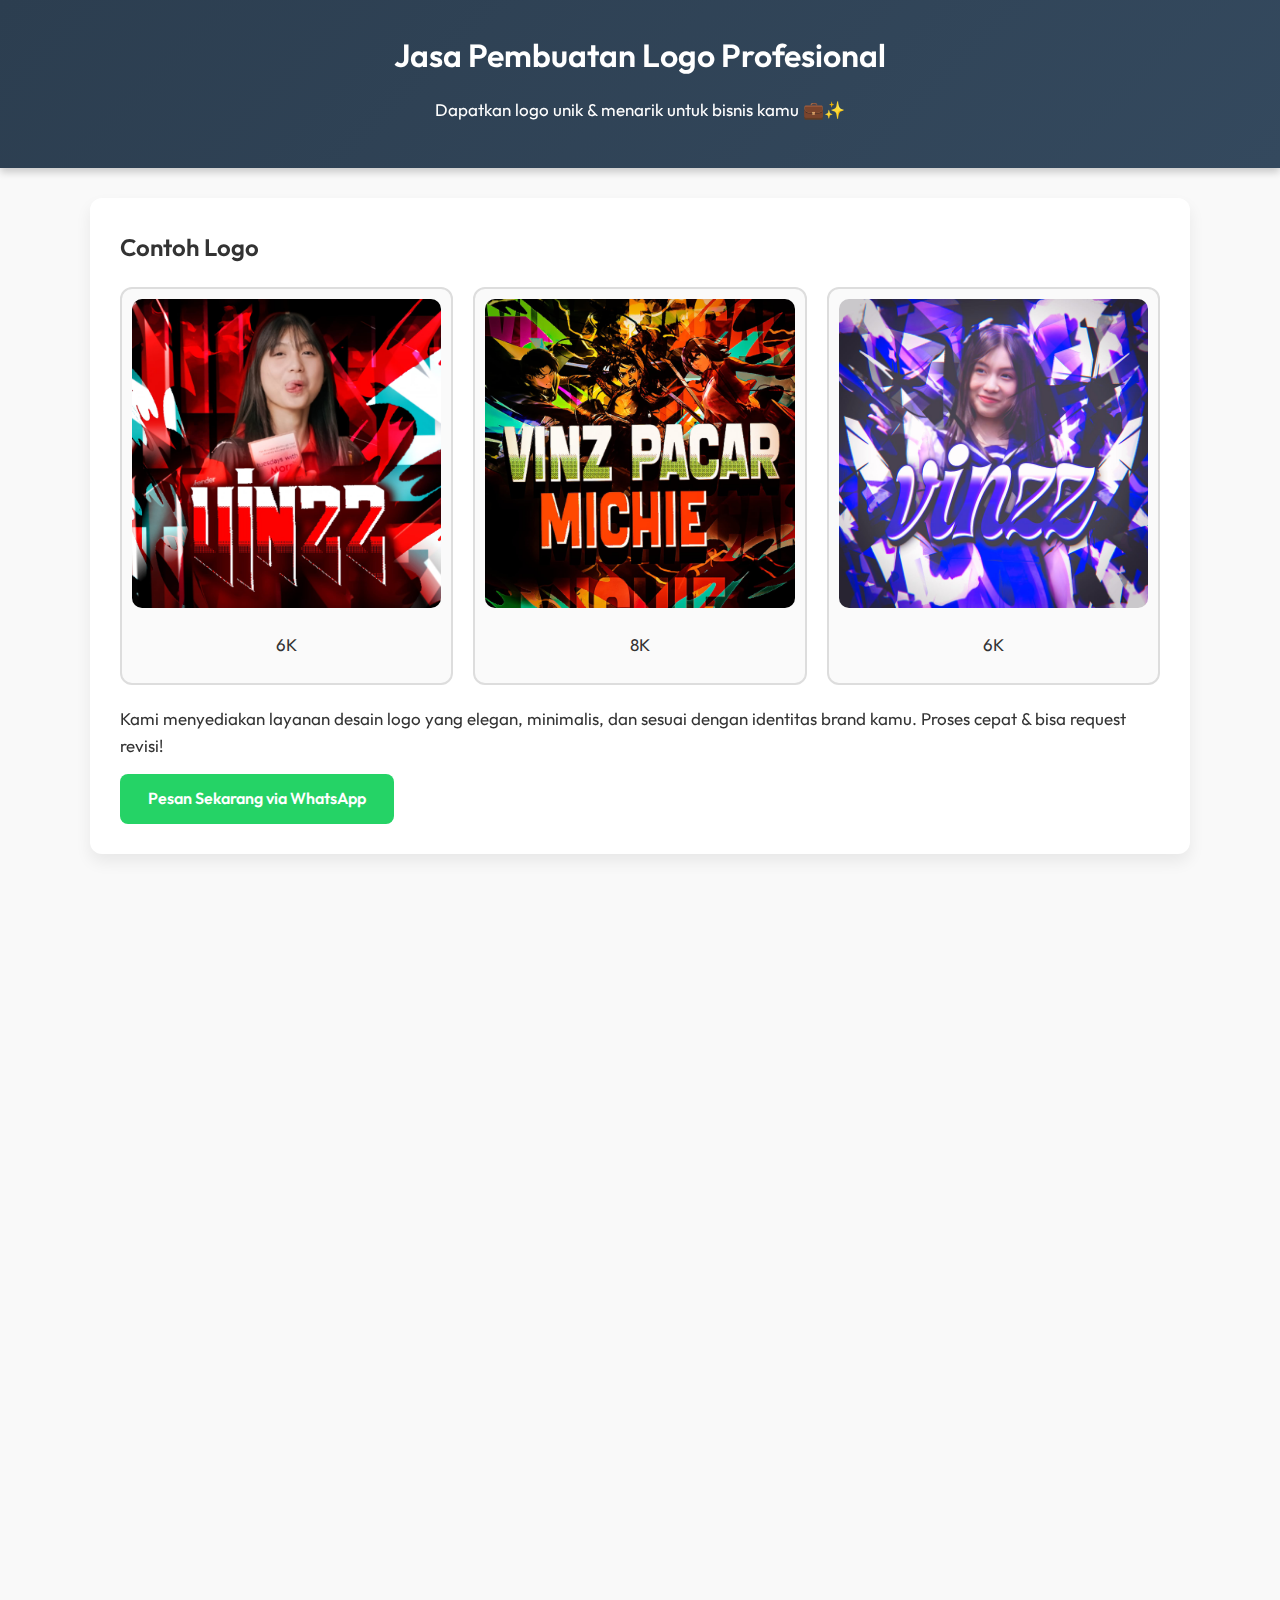
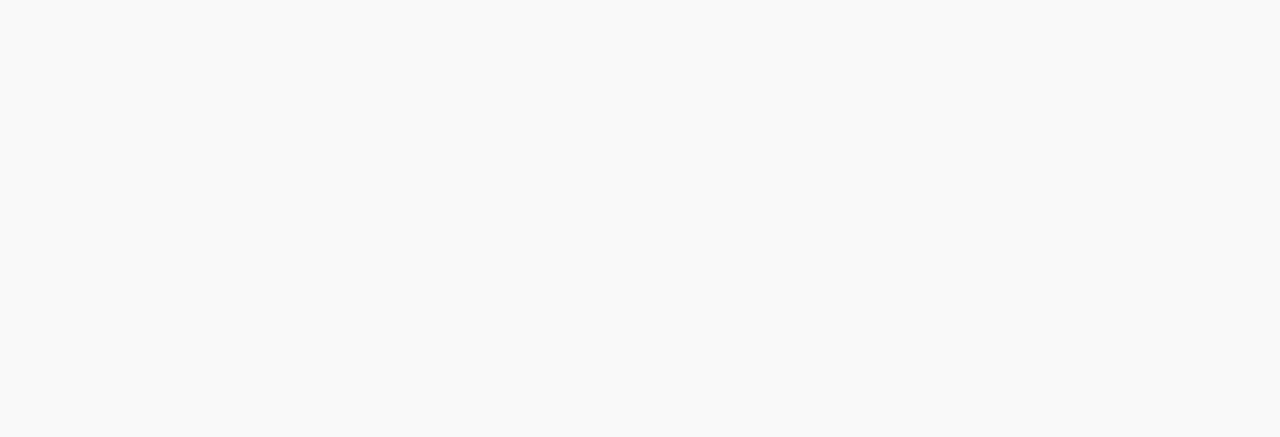
<file: logo.html>
<!doctype html>
<html lang="id">
    <head>
        <meta charset="UTF-8" />
        <meta name="viewport" content="width=device-width, initial-scale=1.0" />
        <title>Vinzz Store</title>
        <link
            href="https://fonts.googleapis.com/css2?family=Outfit:wght@400;600&display=swap"
            rel="stylesheet"
        />
        <link
            rel="stylesheet"
            href="https://unpkg.com/aos@2.3.1/dist/aos.css"
        />
        <style>
            * {
                margin: 0;
                padding: 0;
                box-sizing: border-box;
            }

            body {
                font-family: "Outfit", sans-serif;
                background-color: #f9f9f9;
                color: #333;
                line-height: 1.6;
            }

            header {
                background: linear-gradient(135deg, #2c3e50, #34495e);
                color: #fff;
                padding: 30px 20px;
                text-align: center;
                box-shadow: 0 4px 8px rgba(0, 0, 0, 0.2);
            }

            .container {
                max-width: 1100px;
                margin: 30px auto;
                background: #fff;
                padding: 30px;
                border-radius: 12px;
                box-shadow: 0 8px 16px rgba(0, 0, 0, 0.07);
            }

            h1,
            h2 {
                font-weight: 600;
            }

            .logo-examples {
                display: flex;
                flex-wrap: wrap;
                justify-content: space-between;
                gap: 20px;
                margin-top: 20px;
                margin-bottom: 20px;
            }

            .logo-example {
                flex: 1 1 calc(33.333% - 20px);
                text-align: center;
                transition:
                    transform 0.3s ease,
                    box-shadow 0.3s ease;
                cursor: pointer;
            }

            .logo-example:hover {
                transform: translateY(-5px);
                box-shadow: 0 6px 20px rgba(0, 0, 0, 0.2);
            }

            .logo-example img {
                width: 100%;
                height: auto;
                border-radius: 10px;
            }

            p {
                margin: 15px 0;
                font-size: 17px;
            }

            .btn-pesan {
                background-color: #25d366;
                color: white;
                padding: 12px 28px;
                border: none;
                border-radius: 8px;
                font-size: 16px;
                font-weight: 600;
                text-decoration: none;
                display: inline-block;
                transition:
                    background-color 0.3s ease,
                    transform 0.2s ease;
            }

            .btn-pesan:hover {
                background-color: #128c7e;
                transform: scale(1.05);
            }

            footer {
                text-align: center;
                padding: 20px;
                background-color: #333;
                color: white;
                margin-top: 40px;
            }

            @media (max-width: 768px) {
                .logo-example {
                    flex: 1 1 100%;
                }

                .container {
                    padding: 20px;
                }
            }
            .logo-example {
                flex: 1 1 calc(33.333% - 20px);
                text-align: center;
                transition:
                    transform 0.3s ease,
                    box-shadow 0.3s ease;
                cursor: pointer;
                border: 2px solid #ddd;
                border-radius: 12px;
                padding: 10px;
                background-color: #fafafa;
            }

            .list-logo {
                margin-top: 40px;
                background: #fff;
                padding: 25px;
                border-radius: 12px;
                box-shadow: 0 8px 16px rgba(0, 0, 0, 0.07);
                font-family: "Courier New", Courier, monospace;
                font-weight: bold;
                font-size: 17px;
                white-space: pre-line;
                line-height: 1.8;
            }
        </style>
    </head>

    <body>
        <header data-aos="fade-down">
            <h1>Jasa Pembuatan Logo Profesional</h1>
            <p>Dapatkan logo unik & menarik untuk bisnis kamu 💼✨</p>
        </header>

        <div class="container">
            <h2 data-aos="fade-up">Contoh Logo</h2>
            <div class="logo-examples">
                <div
                    class="logo-example"
                    data-aos="zoom-in"
                    data-aos-delay="100"
                >
                    <img src="LOGO (1).jpg" alt="Logo 1" />
                    <p>6K</p>
                </div>
                <div
                    class="logo-example"
                    data-aos="zoom-in"
                    data-aos-delay="200"
                >
                    <img src="LOGO (2).jpg" alt="Logo 2" />
                    <p>8K</p>
                </div>
                <div
                    class="logo-example"
                    data-aos="zoom-in"
                    data-aos-delay="300"
                >
                    <img src="LOGO (3).jpg" alt="Logo 3" />
                    <p>6K</p>
                </div>
            </div>

            <p data-aos="fade-right">
                Kami menyediakan layanan desain logo yang elegan, minimalis, dan
                sesuai dengan identitas brand kamu. Proses cepat & bisa request
                revisi!
            </p>

            <a
                href="https://wa.me/6281280085462?text=Halo,%20saya%20tertarik%20dengan%20jasa%20pembuatan%20logo."
                class="btn-pesan"
                target="_blank"
                data-aos="fade-up"
                data-aos-delay="400"
                >Pesan Sekarang via WhatsApp</a
            >
        </div>
<div class="list-logo" data-aos="fade-up" data-aos-delay="500">
    <h2 style="text-align: center; margin-bottom: 15px">📝 LIST LOGO YANG DIJUAL</h2>
    𝐖𝐓𝐒 (𝐖𝐀𝐍𝐓 𝐓𝐎 𝐒𝐄𝐋𝐋)  
    `𝐍𝐄𝐖 𝐓𝐓𝐑`  
    𝐓𝐓𝐑 𝟑𝐂𝐇𝐀𝐑 : 𝟐𝟎𝐊  
    𝐓𝐓𝐑 𝐆𝐅𝐗 : 𝟏𝟓𝐊  
    𝐓𝐓𝐑 𝐂𝐀𝐍𝐕𝐀 𝐏𝐎𝐒𝐓𝐄𝐑 : 𝟏𝟎𝐊  
    𝐓𝐓𝐑 𝟑 𝐂𝐇𝐀𝐑 𝐂𝐀𝐍𝐕𝐀 : 𝟏𝟓𝐊  
    𝐓𝐓𝐑 𝐓𝐄𝐊𝐒 𝐈𝐁𝐈𝐒 : 𝟓𝐊  
    𝐓𝐓𝐑 𝐋𝐎𝐆𝐎 𝐂𝐀𝐍𝐕𝐀 : 𝟏𝟓𝐊  

    | 𝐉𝐀𝐒𝐋𝐎𝐆 |  
    𝐏𝐎𝐒𝐓𝐄𝐑 : 𝟏𝟓-𝟐𝟎𝐊 (𝐒𝐄𝐒𝐔𝐀𝐈 𝐊𝐄𝐒𝐔𝐋𝐈𝐓𝐀𝐍)  
    𝟑 𝐂𝐇𝐀𝐑 : 𝟖𝐊  
    𝐋𝐎𝐆𝐎 𝐓𝐑𝐗 : 𝟔𝐊  
    𝐋𝐎𝐆𝐎 𝐏𝐏 : 𝟓𝐊  
    𝐋𝐎𝐆𝐎 𝐆𝐅𝐗 : 𝟗𝐊  
    𝐋𝐎𝐆𝐎 𝐋𝐈𝐒𝐓 : 𝟕𝐊  
    𝐋𝐎𝐆𝐎 𝐁𝐈𝐆 𝐓𝐄𝐒𝐓𝐈𝐌𝐎𝐍𝐈 : 𝟖𝐊  
    𝐋𝐎𝐆𝐎 𝐁𝐀𝐍𝐍𝐄𝐑 : 𝟕𝐊  
    𝐋𝐎𝐆𝐎 𝐐𝐑𝐈𝐒 : 𝟔𝐊  

    𝐃𝐈𝐒𝐊𝐎𝐍 𝐇𝐀𝐑𝐈 𝐈𝐍𝐈 :  
    𝐁𝐀𝐍𝐍𝐄𝐑 : 𝟓𝐊  
    𝐐𝐑𝐈𝐒 : 𝟓𝐊  
    𝐁𝐈𝐆 𝐓𝐄𝐒𝐓 : 𝟔𝐊  
</div>

        <footer data-aos="fade-up" data-aos-delay="600">
            <p>&copy; 2025 Vinzz Store. All rights reserved.</p>
        </footer>

        <!-- Script AOS -->
        <script src="https://unpkg.com/aos@2.3.1/dist/aos.js"></script>
        <script>
            AOS.init({
                duration: 800,
                once: true
            });
        </script>
    </body>
</html>
</file>
